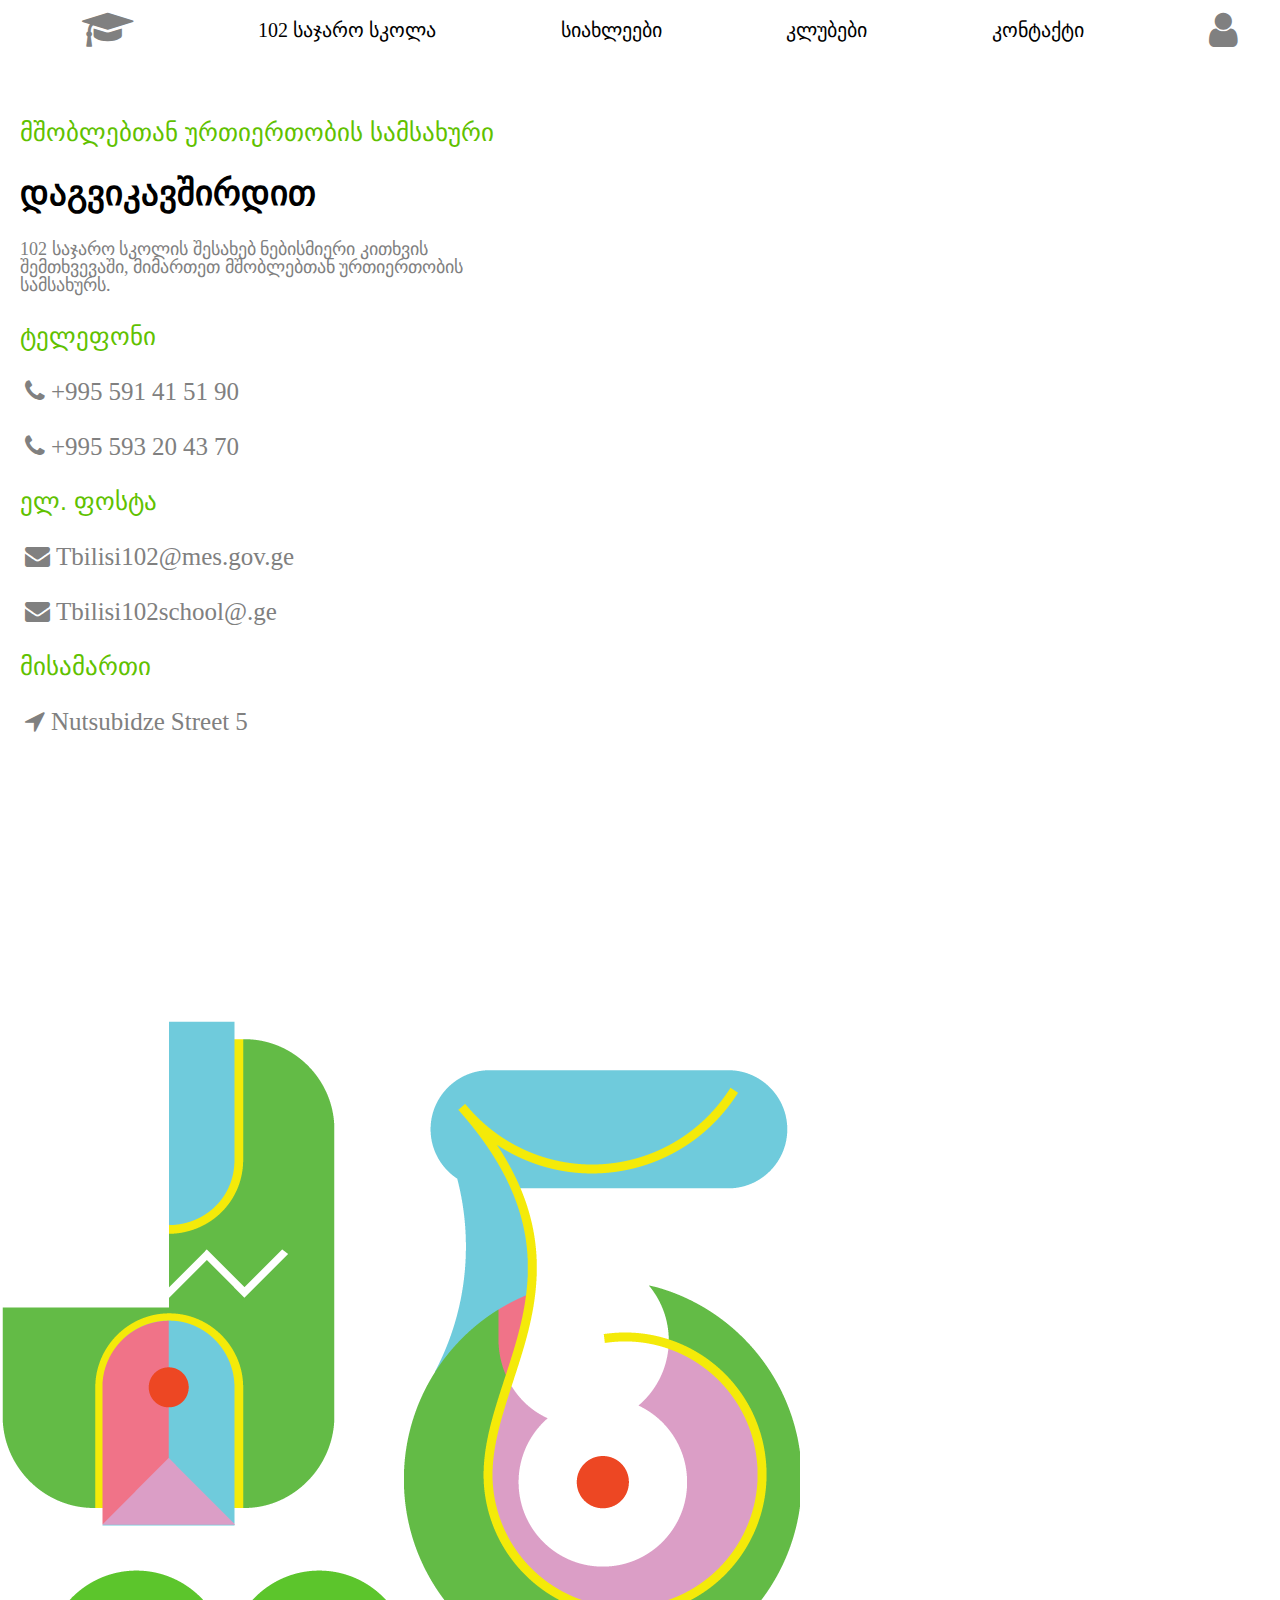
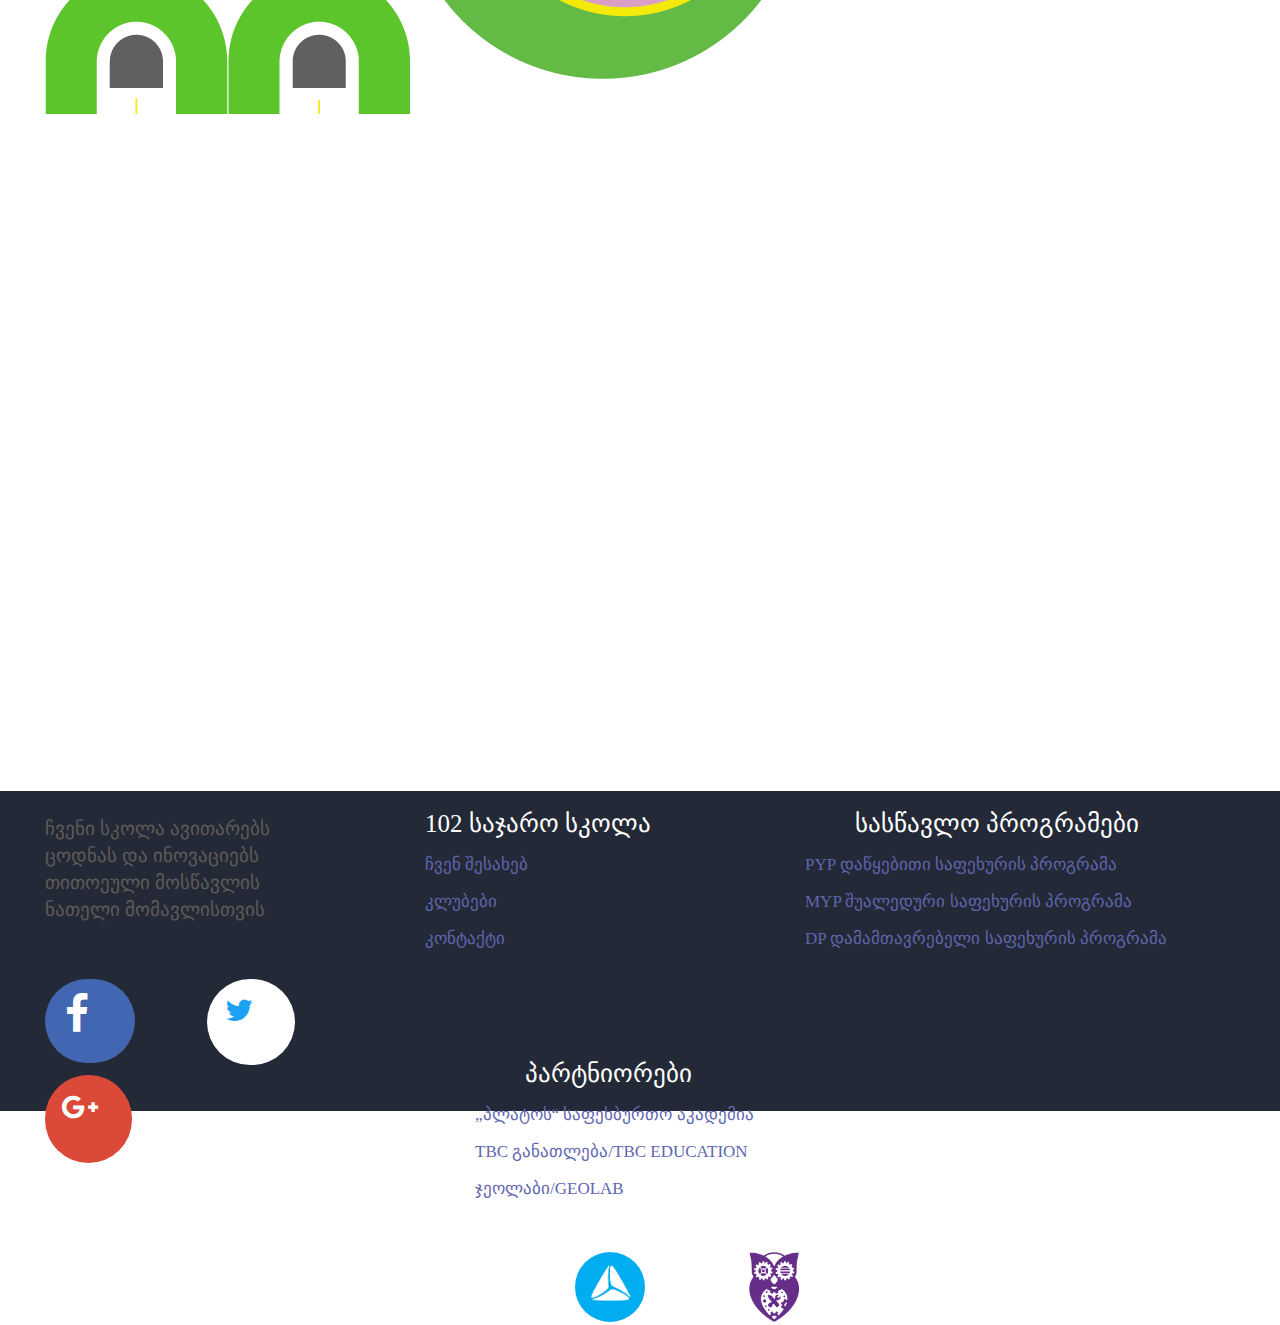
<file: contact/index.html>
<!DOCTYPE html>
<html lang="en">
<head>
    <meta charset="UTF-8">
    <meta name="viewport" content="width=device-width, initial-scale=1.0">
    <title>კონტაქტი</title>
    <link href="https://cdn.jsdelivr.net/npm/bootstrap@5.0.2/dist/css/bootstrap.min.css" rel="stylesheet" integrity="sha384-EVSTQN3/azprG1Anm3QDgpJLIm9Nao0Yz1ztcQTwFspd3yD65VohhpuuCOmLASjC" crossorigin="anonymous">
    <link rel="stylesheet" href="../css/style.css">
    <link rel="stylesheet" href="https://cdnjs.cloudflare.com/ajax/libs/font-awesome/4.7.0/css/font-awesome.min.css">
    <link rel="stylesheet" href="https://fonts.googleapis.com/css2?family=Material+Symbols+Outlined:opsz,wght,FILL,GRAD@20..48,100..700,0..1,-50..200"/>
    <link rel="stylesheet" href="https://cdn.web-fonts.ge/fonts/alk-tall-mtavruli/css/alk-tall-mtavruli.min.css">
    <link rel="stylesheet" href="https://cdn.web-fonts.ge/fonts/arial-geo-bolditalic/css/arial-geo-bolditalic.min.css">
    <link rel="stylesheet" href="https://cdn.web-fonts.ge/fonts/bpg-arial-caps/css/bpg-arial-caps.min.css">
</head>
<body>
    <div id="dtag">
        <header>
            <script src="https://cdn.jsdelivr.net/npm/@popperjs/core@2.9.2/dist/umd/popper.min.js" integrity="sha384-IQsoLXl5PILFhosVNubq5LC7Qb9DXgDA9i+tQ8Zj3iwWAwPtgFTxbJ8NT4GN1R8p" crossorigin="anonymous"></script>
            <script src="https://cdn.jsdelivr.net/npm/bootstrap@5.0.2/dist/js/bootstrap.min.js" integrity="sha384-cVKIPhGWiC2Al4u+LWgxfKTRIcfu0JTxR+EQDz/bgldoEyl4H0zUF0QKbrJ0EcQF" crossorigin="anonymous"></script>
            <div class="dropdown">
                <a class="btn btn-secondary dropdown-toggle" href="#" role="button" data-bs-toggle="dropdown" aria-expanded="false">
                    <i class="fa fa-bars"></i>
                </a>
              
                <ul class="dropdown-menu">
                <li><a class="dropdown-item" href="../index.html">მთავარი</a></li>
                  <li><a class="dropdown-item" href="../news/index.html">სიახლეები</a></li>
                  <li><a class="dropdown-item" href="../clubs/index.html">კლუბები</a></li>
                  <li><a class="dropdown-item" href="#">კონტაქტი</a></li>
                </ul>
            </div>
            <nav id="first" >
                <a href="../index.html">
                    <i id="ztag" class="fa fa-graduation-cap"></i>
               </a>
               <a href="../index.html" class="stag">102 საჯარო სკოლა</a>
               <a href="../news/index.html"  class="stag">სიახლეები</a>
               <a href="../clubs/index.html"  class="stag">კლუბები</a>
               <a href="#" class="stag">კონტაქტი</a>
               <a href="../login/index.html">
                   <i id="ztag" class="fa fa-user"></i>
               </a>
            </nav>
        </header>
    </div>
    <div id="contact">
        <h1>მშობლებთან ურთიერთობის სამსახური</h1>
        <h3>დაგვიკავშირდით</h3>
        <p>102 საჯარო სკოლის შესახებ ნებისმიერი კითხვის შემთხვევაში, მიმართეთ მშობლებთან ურთიერთობის სამსახურს.</p>
        <h1 style="font-family: 'BPG Glaho WEB Caps', sans-serif;">ტელეფონი</h1>
        <a class="icone" href="tel:+995 591 41 51 90">  <i class="fa fa-phone">   +995 591 41 51 90</i></a>
        <a class="icone" href="tel:+995 591 41 51 90">  <i class="fa fa-phone">   +995 593 20 43 70</i></a>
        <h1 style="font-family: 'BPG Glaho WEB Caps', sans-serif;">ელ. ფოსტა</h1>
        <a class="icone" href="https://mail.google.com/mail/u/0/">  <i  class="fa fa-envelope">  Tbilisi102@mes.gov.ge</i></a>
        <a class="icone" href="https://mail.google.com/mail/u/0/">  <i  class="fa fa-envelope">  Tbilisi102school@.ge</i></a>
        <h1 style="font-family: 'BPG Glaho WEB Caps', sans-serif;">მისამართი</h1>
        <a class="icone" href="https://www.google.com/maps/place/Public+School+%23102/@41.7345805,44.7239975,17z/data=!3m1!4b1!4m6!3m5!1s0x404473af32ccd467:0x4536c95a6991cbeb!8m2!3d41.7345765!4d44.7265724!16s%2Fg%2F11gdkj92s8?entry=ttu"> <i class="fa fa-location-arrow">      Nutsubidze Street 5</i> </a>
    </div>
    <div id="imgonl">
        <img src="../images/image26.png" alt="">
    </div>
    <div style="margin-top: -50px;">
        <iframe style="width: 100%;" src="https://www.google.com/maps/embed?pb=!1m18!1m12!1m3!1d2977.348262925238!2d44.723997475670366!3d41.73458047438835!2m3!1f0!2f0!3f0!3m2!1i1024!2i768!4f13.1!3m3!1m2!1s0x404473af32ccd467%3A0x4536c95a6991cbeb!2sPublic%20School%20%23102!5e0!3m2!1sen!2sge!4v1719707289160!5m2!1sen!2sge" width="600" height="450" style="border:0;" allowfullscreen="" loading="lazy" referrerpolicy="no-referrer-when-downgrade"></iframe>
    </div>
    <footer style="margin-top: -2px;">
        <div class="end" style="padding-top: 20px; height: 230px;">
            <p>ჩვენი სკოლა ავითარებს</p>
            <p>ცოდნას და ინოვაციებს </p> 
            <p> თითოეული მოსწავლის</p> 
            <p> ნათელი მომავლისთვის</p>
            <p> </p>
            <div id="logo">
                <a  href="https://www.facebook.com/" class="mtag">
                   <div id="facebook">
                        <i class="fa fa-facebook"></i>
                   </div>
                </a>
                <a href="https://x.com/?lang=en&mx=2">
                    <div id="twitter">
                        <i class="fa fa-twitter"></i>
                    </div>
                </a>
                 <a href="">
                    <div id="google">
                        <i class="fa fa-google-plus"></i>
                    </div>
                 </a>  
            </div>
        </div>
        <div class="end">
            <h1>102 საჯარო სკოლა</h1>
            <a  href="../index.html" class="link">ჩვენ შესახებ</a>
            <a href="../clubs/index.html">კლუბები</a>
            <a href="#">კონტაქტი</a>
        </div>
        <div class="end" style="width: 430px;">
            <h1 style="margin-left: 50px;">სასწავლო პროგრამები</h1>
            <a  href="" class="link">PYP დაწყებითი საფეხურის პროგრამა</a>
            <a href="">MYP შუალედური საფეხურის პროგრამა</a>
            <a href="">DP დამამთავრებელი საფეხურის პროგრამა</a>
        </div>
        <div class="end" style="width: 330px;">
            <h1 style="margin-left: 50px;">პარტნიორები</h1>
            <a  href="https://www.facebook.com/p/Fcplato-100063612542866/" class="link">„პლატოს“ საფეხბურთო აკადემია</a>
            <a href="https://www.tbceducation.ge/">TBC განათლება/TBC EDUCATION</a>
            <a href="https://geolab.edu.ge/">ჯეოლაბი/GEOLAB</a>
            <img style="border-radius: 40px; margin-top: 35px;" src="../images/image23.jpeg" alt="">
            <img style="width: 50px;" src="../images/image24.png" alt="">
        </div>
    </footer>
    
</body>
</html>
</file>
<file: css/style.css>
html, body, div, span, applet, object, iframe,
h1, h2, h3, h4, h5, h6, p, blockquote, pre,
a, abbr, acronym, address, big, cite, code,
del, dfn, em, img, ins, kbd, q, s, samp,
small, strike, strong, sub, sup, tt, var,
b, u, i, center,
dl, dt, dd, ol, ul, li,
fieldset, form, label, legend,
table, caption, tbody, tfoot, thead, tr, th, td,
article, aside, canvas, details, embed,
figure, figcaption, footer, header, hgroup,
menu, nav, output, ruby, section, summary,
time, mark, audio, video {
  margin: 0;
  padding: 0;
  border: 0;
  font-size: 100%;
  font: inherit;
  vertical-align: baseline;
}

/* HTML5 display-role reset for older browsers */
article, aside, details, figcaption, figure,
footer, header, hgroup, menu, nav, section {
  display: block;
}

body {
  line-height: 1;
}

ol, ul {
  list-style: none;
}

blockquote, q {
  quotes: none;
}

blockquote:before, blockquote:after,
q:before, q:after {
  content: "";
  content: none;
}

table {
  border-collapse: collapse;
  border-spacing: 0;
}

#dtag {
  position: fixed;
  top: 0;
  left: 0;
  right: 0;
  background-color: white;
  padding: 20px;
  width: 100%;
  height: 70px;
}
#dtag #first {
  display: flex;
  justify-content: space-around;
  flex-direction: row;
}
#dtag #first a {
  text-decoration: none;
  font-size: 20px;
  color: black;
  font-weight: 300;
}

a.stag:hover {
  background-color: greenyellow;
}

#ztag {
  font-size: 40px;
  margin-top: -10px;
  color: gray;
}

#gutag {
  height: 600px;
  width: 100%;
  display: flex;
  flex-direction: row;
  flex-wrap: wrap;
  justify-content: space-around;
  margin-bottom: 0px;
}

.content {
  margin-bottom: 100px;
  padding-top: 80px;
}

.image-container img {
  width: 100%;
}

.text-overlay {
  display: flex;
  width: 100%;
  justify-content: center;
  flex-direction: row;
}

.text-overlay > h1 {
  position: absolute;
  top: 20%;
  color: white;
  font-size: 85px;
}

#ptag {
  position: absolute;
  top: 45%;
  left: 50%;
  transform: translate(-50%, -50%);
  text-align: center;
  color: #fff;
  font-size: 20px;
}

#green {
  position: absolute;
  top: 65%;
  left: 50%;
  width: 250px;
  height: 50px;
  border-radius: 40px;
  border: none;
  transform: translate(-50%, -50%);
  text-align: center;
  background-color: green;
  font-size: 20px;
}
#green h2 {
  font-size: 25px;
  margin-top: -8px;
  font-weight: 300;
  color: white;
}

.imgtag {
  width: 400px;
  height: 130px;
}

.prime {
  display: inline-block;
}

.story {
  width: 400px;
  height: 280px;
  background-color: #f7bb00;
  position: static;
  transition: 2s;
  border-radius: 10px;
}

.story:hover {
  height: 330px;
  width: 430px;
  border-bottom-left-radius: 20px;
  border-bottom-right-radius: 20px;
  transition: 2s;
}

.story > div {
  width: 350px;
  height: 160px;
  margin-top: 0px;
  padding-top: 50px;
  margin-left: 20px;
}
.story > div h3 {
  font-size: 25px;
  color: white;
  font-family: Arial, Helvetica, sans-serif;
  font-weight: 700;
  margin-bottom: 80px;
}

#main {
  height: 3850px;
  width: 100%;
  display: flex;
  flex-direction: row;
  flex-wrap: wrap;
  justify-content: space-between;
}

#big {
  width: 100%;
  display: flex;
  height: 780px;
  background-image: url(https://newton.edu.ge/wp-content/uploads/2019/04/h4-backgoround-1.png);
  flex-wrap: wrap;
  flex-direction: row;
  justify-content: space-around;
}

#small {
  width: 550px;
  height: 200px;
  margin: 20px;
}

#small > h4 {
  font-size: 32px;
  color: #60c100;
  font-family: "BPG DEJAVU SANS";
}

#small > h5 {
  font-family: "BPG DEJAVU SANS";
  color: #42495b;
  font-size: 50px;
  font-weight: 700;
  margin-left: 12px;
  margin-top: 30px;
}

#etag {
  width: 550px;
  height: 170px;
  background-color: white;
  margin-top: 350px;
  margin-left: -790px;
  display: inline-block;
  padding-top: 10px;
  box-shadow: 10px 10px 5px lightgray;
  border-radius: 0 0 20px 20px;
}

#rtag {
  width: 370px;
  height: 170px;
  display: inline-block;
}

#rtag > h1 {
  font-size: 24px;
  font-family: "BPG DEJAVU SANS";
  font-weight: 600;
  margin-bottom: 20px;
}

a > button {
  width: 150px;
  height: 40px;
  border-radius: 20px;
  border: none;
  background-color: rgb(0, 119, 0);
  vertical-align: 40px;
}

#rtag > p {
  font-family: "BPG DEJAVU SANS";
  font-size: 18px;
  font-weight: 300;
}

button > h1 {
  color: white;
}

#ktag > img {
  width: 100%;
  height: 300px;
  margin-top: 150px;
  transition: 2s;
}

#ktag > img:hover {
  width: 100%;
  height: 380px;
  transition: 2s;
}

#two {
  width: 100%;
  height: 600px;
  display: flex;
  justify-content: space-around;
  flex-direction: row;
  flex-wrap: wrap;
  margin-bottom: 50px;
}

#two > p {
  height: 50px;
  margin-left: 0px;
  font-size: 50px;
  font-family: "BPG DEJAVU SANS";
}

.one {
  margin-top: 10px;
  height: 500px;
  width: 350px;
}

#news {
  font-size: 50px;
  font-family: "BPG DEJAVU SANS";
  font-weight: 300;
}

.may {
  background-color: rgb(200, 200, 200);
  height: 400px;
  margin-top: -3px;
  border-radius: 0 0 20px 20px;
  padding-top: 10px;
}
.may p {
  font-family: "BPG DEJAVU SANS";
  color: black;
}

.may > img {
  width: 30px;
  height: 30px;
  display: inline-block;
}

.may > p {
  display: inline-block;
  font-family: "BPG DEJAVU SANS";
  vertical-align: 10px;
  display: inline-block;
  color: rgb(96, 90, 90);
}

p > a {
  text-decoration: none;
  color: blue;
}

a:hover {
  color: green;
}

.icons {
  width: 100%;
  height: 300px;
  display: flex;
  justify-content: space-around;
  flex-wrap: wrap;
  margin-bottom: 50px;
}

.for {
  margin-left: 52px;
  font-size: 25px;
  font-family: "BPG DEJAVU SANS";
  font-weight: 700;
  margin-bottom: 20px;
  margin-top: -5px;
}

.ball {
  height: 300px;
  width: 200px;
}

.circle {
  width: 70px;
  height: 70px;
  background-color: green;
  border-radius: 40px;
  margin-left: 60px;
  margin-bottom: 20px;
}

#new {
  width: 100%;
  display: flex;
  justify-content: space-around;
  margin-bottom: 20px;
}

.link > i {
  font-size: 40px;
  color: gray;
  margin-top: 12px;
  margin-left: 15px;
}

.email {
  font-size: 20px;
  font-family: "BPG DEJAVU SANS";
  color: rgb(96, 90, 90);
  margin-bottom: 10px;
}

.link > span {
  font-size: 40px;
  margin-left: 14px;
  margin-top: 15px;
  color: rgb(96, 90, 90);
  margin-left: 15px;
}

#last {
  width: 100%;
  height: 1100px;
}

.otag > img {
  width: 300px;
  display: inline-block;
  animation: round 5s infinite;
}

.otag {
  margin-bottom: 20px;
}

.otag > div {
  height: 200px;
  width: 800px;
  margin-left: 40px;
  vertical-align: 80px;
}
.otag > div p {
  font-family: "BPG DEJAVU SANS";
  vertical-align: 5px;
  display: inline-block;
  color: rgb(96, 90, 90);
}

footer {
  display: flex;
  flex-wrap: wrap;
  flex-direction: row;
  width: 100%;
  height: 500px;
  background-color: #000000;
}

.end {
  width: 290px;
  height: 250px;
}

#facebook {
  font-size: 42px;
  margin-top: 10px;
  padding-left: 20px;
  padding-top: 14px;
  background-color: #4267B2;
  color: white;
  width: 70px;
  height: 70px;
  border-radius: 60px;
}

#facebook > i {
  color: white;
}

.mtag {
  color: white;
}

#twitter {
  font-size: 30px;
  margin-top: 10px;
  padding-left: 18px;
  padding-top: 16px;
  background-color: white;
  color: #1DA1F2;
  width: 70px;
  height: 70px;
  border-radius: 60px;
}

#logo {
  display: flex;
  flex-direction: row;
  flex-wrap: wrap;
  width: 250px;
  margin-top: 50px;
  justify-content: space-between;
}

#google {
  font-size: 28px;
  margin-top: 10px;
  padding-left: 17px;
  padding-top: 18px;
  background-color: #db4a39;
  color: white;
  width: 70px;
  height: 70px;
  border-radius: 50px;
}

.end > p {
  margin-top: 8px;
  font-family: "BPG DEJAVU SANS";
  color: rgb(96, 90, 90);
  font-size: 19px;
}

.end > a {
  color: #5f66b0;
  text-decoration: none;
  font-size: 17px;
  display: block;
  margin-bottom: 20px;
}

.end > h1 {
  font-size: 25px;
  margin-bottom: 20px;
  color: white;
  margin-top: 20px;
  font-weight: 300;
  font-family: "BPG DEJAVU SANS";
}

.end > img {
  width: 70px;
  height: 70px;
  margin-left: 100px;
}

#clubs {
  width: 100%;
  margin-top: 50px;
}

#fclub {
  display: flex;
  height: 2200px;
  justify-content: space-around;
  flex-wrap: wrap;
  flex-direction: row;
}

.sbj {
  width: 400px;
  height: 350px;
  background-color: rgb(134, 176, 218);
  transition: 2s;
  padding: 20px;
  box-shadow: rgb(156, 156, 156) 5px 5px;
  border-radius: 15px;
  margin-bottom: 50px;
  margin-top: 22px;
}

.sbj > p {
  margin-top: 8px;
  font-family: "BPG DEJAVU SANS";
  color: rgb(96, 90, 90);
  font-size: 19px;
  font-size: 16px;
  font-weight: 300;
  color: black;
}

.sbj > h2 {
  font-size: 39px;
  font-family: "ALK Tall Mtavruli", sans-serif;
  margin-bottom: 20px;
}

.sbj > h3 {
  margin-top: 8px;
  font-family: "BPG DEJAVU SANS";
  color: rgb(96, 90, 90);
  font-size: 19px;
  margin-top: 30px;
  font-size: 22px;
}

footer {
  width: 100%;
  height: 320px;
  background-color: #232936;
  display: flex;
  flex-direction: row;
  flex-wrap: wrap;
  justify-content: space-around;
}

#contact {
  width: 520px;
  height: 800px;
  margin-top: 100px;
  display: inline-block;
  padding: 20px;
}

#contact > h1 {
  color: #60c100;
  font-size: 25px;
  font-family: "Arial GEO BoldItalic", sans-serif;
  margin-bottom: 30px;
}

#contact > h3 {
  font-size: 35px;
  font-weight: 600;
  font-family: "BPG Arial Caps", sans-serif;
  margin-top: 30px;
  margin-bottom: 30px;
}

#contact > p {
  margin-top: 8px;
  font-family: "BPG DEJAVU SANS";
  color: rgb(96, 90, 90);
  font-size: 19px;
  font-size: 18px;
  font-weight: 400;
  color: gray;
  margin-bottom: 30px;
}

#icone > i {
  color: gray;
}

#contact > a {
  text-decoration: none;
  color: gray;
  margin-left: 5px;
  font-size: 25px;
  margin-bottom: 30px;
  display: block;
}

#imgonl {
  display: inline-block;
  height: 1000px;
  margin-top: 50px;
}
#imgonl img {
  margin-top: 30px;
  vertical-align: -80px;
}

#newe {
  width: 100%;
  height: 2300px;
  margin-top: 20px;
  display: flex;
  flex-direction: row;
  flex-wrap: wrap;
  justify-content: space-between;
  background-image: url(https://t4.ftcdn.net/jpg/03/17/45/57/360_F_317455782_LrMx55NaLFqpFUgepw7N6Sp2gNOj1SwC.jpg);
}

.article {
  width: 100%;
  height: 550px;
  margin-top: 10px;
}
.article h1 {
  font-size: 25px;
  margin-bottom: 20px;
  color: white;
  margin-top: 20px;
  font-weight: 300;
  font-family: "BPG DEJAVU SANS";
  color: black;
  font-weight: bold;
  margin-left: 290px;
  font-size: 45px;
  font-family: "ALK Tall Mtavruli", sans-serif;
  width: 600px;
}

.fnew {
  width: 400px;
  height: 250px;
  display: inline-block;
}
.fnew img {
  width: 100%;
  height: 100%;
  margin-left: 50px;
  display: inline-block;
}

.ftxt {
  width: 590px;
  height: 230px;
  background-color: #0070a0;
  border-radius: 0 15px 15px 0;
  padding: 10px;
  vertical-align: 25px;
  display: inline-block;
}
.ftxt p {
  margin-top: 8px;
  font-family: "BPG DEJAVU SANS";
  color: rgb(96, 90, 90);
  font-size: 19px;
  font-family: "BPG Glaho", sans-serif;
  font-size: 18px;
  font-weight: 400;
  color: white;
  margin-bottom: 10px;
}

#onfimg {
  margin-top: 100px;
  width: 100%;
  height: 500px;
  margin-bottom: -25px;
}

#fini {
  background-image: url(https://dennymfg.com/cdn/shop/products/cp7801_High_grande.jpg?v=1618842593);
  width: 100%;
  height: 1000px;
}

@keyframes round {
  0% {
    transform: rotate(0deg);
  }
  100% {
    transform: rotate(360deg);
  }
}
#iconss {
  display: none;
}

.dropdown {
  display: none;
}

#hide {
  display: none;
}

@media only screen and (max-width: 430px) {
  .image-container > img {
    display: flex;
    position: relative;
    align-items: center;
    justify-content: space-between;
    flex-direction: column;
    position: static;
  }
  .text-overlay {
    position: static;
  }
  .text-overlay > h1 {
    font-size: 30px;
    margin-top: -150px;
  }
  .text-overlay > p {
    display: none;
  }
  #green {
    display: none;
  }
  #first > a {
    display: none;
  }
  .dropdown {
    display: block;
  }
  .stag {
    width: 110px;
  }
  #two {
    display: flex;
    flex-direction: row;
    height: 2120px;
    justify-content: space-around;
    align-items: center;
  }
  #ztag {
    display: none;
  }
  .one {
    margin-top: 0px;
  }
  #iconss {
    display: inline-block;
    font-size: 60px;
    margin-left: -300px;
  }
  #gutag {
    margin-bottom: 750px;
  }
  #big {
    display: none;
  }
  .icons {
    margin-bottom: 150px;
  }
  #facebook {
    width: 50px;
    height: 50px;
    border-radius: 51px;
  }
  #facebook > i {
    font-size: 30px;
    margin-left: -3px;
    vertical-align: 20px;
  }
  #twitter {
    width: 50px;
    height: 50px;
    border-radius: 51px;
  }
  #twitter i {
    margin-left: -10px;
    margin-top: -10px;
  }
  #google {
    width: 50px;
    height: 50px;
    border-radius: 51px;
  }
  #google i {
    margin-left: -10px;
    margin-top: 0px;
  }
  #last {
    display: none;
  }
  footer {
    height: 1400px;
    display: inline-flex;
    justify-content: space-around;
    align-items: center;
    margin-top: 100px;
  }
  .end {
    margin-top: 0px;
    display: inline-block;
    margin-left: 50px;
  }
  #newe {
    height: 4700px;
    display: flex;
    width: 100%;
    align-items: center;
  }
  .article {
    display: flex;
    flex-direction: column;
    justify-content: space-between;
    height: 800px;
  }
  .article > h1 {
    font-size: 40px;
    width: 380px;
    margin-left: 50px;
  }
  .ftxt {
    display: block;
    height: 400px;
    width: 350px;
    margin-left: -250px;
  }
  .fnew {
    display: block;
    width: 340px;
    margin-left: -10px;
  }
  #clubs {
    margin-top: 100px;
  }
  #contact {
    width: 400px;
  }
  #imgonl > img {
    width: 100%;
  }
  .sbj {
    height: 450px;
  }
  #clubs {
    margin-left: 20px;
  }
}
@media only screen and (min-width: 431px) and (max-width: 930px) {
  .image-container > img {
    display: flex;
    position: relative;
    align-items: center;
    justify-content: space-between;
    flex-direction: column;
    position: static;
  }
  .text-overlay {
    position: static;
  }
  .text-overlay > h1 {
    font-size: 35px;
    margin-top: -150px;
  }
  #ptag {
    position: relative;
    margin-top: -100px;
    font-size: 20px;
  }
  #gutag {
    height: 1400px;
  }
  #small {
    display: none;
  }
  #ktag {
    display: none;
  }
  #etag {
    margin-left: 20px;
    margin-top: 50px;
  }
  #big {
    height: 300px;
  }
  #last {
    display: flex;
    flex-direction: column;
    height: 1900px;
    justify-content: space-between;
  }
  #last img {
    width: 150px;
    height: 150px;
    margin-left: -80px;
    margin-top: 100px;
  }
  #last #onlyonw {
    margin-left: 50px;
  }
  #last #onlyonr {
    margin-left: 50px;
  }
  #last #hide {
    display: block;
    font-family: "BPG Nateli Mtavruli", sans-serif;
    font-weight: bold;
    color: green;
    font-size: 40px;
    margin: 0 auto;
  }
  #last #onlyonu {
    margin-left: 50px;
  }
  #last p {
    width: 100%;
  }
  #last .otag {
    display: flex;
    margin-top: 30px;
  }
  #last .otag > div {
    width: 350px;
    height: 480px;
    margin-left: 40px;
    padding: 10px;
    background-color: gray;
    border-radius: 15px 15px;
  }
  #last .otag > div p {
    color: white;
  }
  #two {
    height: 1900px;
  }
  .one {
    margin-bottom: 20px;
  }
  footer {
    height: 1400px;
    display: inline-flex;
    justify-content: space-around;
    align-items: center;
    margin-top: 100px;
  }
  .end {
    margin-top: 0px;
    display: inline-block;
    margin-left: 50px;
  }
  #newe {
    height: 4700px;
    display: flex;
    width: 100%;
    align-items: center;
  }
  .article {
    display: flex;
    flex-direction: column;
    justify-content: space-between;
    height: 800px;
  }
  .article > h1 {
    font-size: 40px;
    width: 380px;
    margin-left: 50px;
  }
  .ftxt {
    display: block;
    height: 400px;
    width: 350px;
    margin-left: -250px;
  }
  .fnew {
    display: block;
    width: 340px;
    margin-left: -10px;
  }
  #clubs {
    margin-top: 100px;
  }
  #contact {
    width: 400px;
  }
  #imgonl > img {
    width: 100%;
  }
  #green {
    display: none;
  }
  .sbj {
    height: 450px;
  }
  #clubs {
    margin-left: 20px;
  }
  #facebook {
    width: 60px;
    height: 60px;
    border-radius: 51px;
  }
  #facebook > i {
    font-size: 35px;
    margin-left: 5px;
    vertical-align: 20px;
  }
  #twitter {
    width: 60px;
    height: 60px;
    border-radius: 51px;
  }
  #google {
    width: 60px;
    height: 60px;
    border-radius: 51px;
  }
  #google i {
    margin-left: -4px;
  }
  .article {
    margin-left: 100px;
    margin-bottom: 20px;
  }
  #newe {
    height: 4750px;
    display: flex;
    width: 100%;
    align-items: center;
    border: 2px solid red;
  }
  #wid {
    width: 100%;
    height: 990px;
    background: url(https://t3.ftcdn.net/jpg/00/43/68/68/360_F_43686826_odSbSmUr2ex5f8MSdDnrHpdxKvGRITEx.jpg);
    display: inline-block;
  }
  #widt {
    width: 100%;
    height: 1900px;
  }
  #blackboard {
    margin-top: 0px;
    margin-left: -350px;
  }
  #blackboard img {
    vertical-align: -100px;
    width: 620px;
    height: 400px;
  }
}
#dfetag {
  max-width: 100%;
  height: 800px;
  border: 2px solid green;
}

#widt {
  width: 100%;
  height: 720px;
  background: url(https://t3.ftcdn.net/jpg/00/43/68/68/360_F_43686826_odSbSmUr2ex5f8MSdDnrHpdxKvGRITEx.jpg);
}

#blackboard {
  height: 700px;
}
#blackboard img {
  position: relative;
  margin-top: 180px;
  margin-left: 350px;
}

#utag {
  position: absolute;
  margin-top: -330px;
  margin-left: 550px;
  width: 330px;
  height: 270px;
}

form {
  display: flex;
  flex-wrap: wrap;
  flex-direction: column;
}

input {
  width: 280px;
  height: 39px;
  padding-left: 10px;
  border-radius: 20px;
  font-size: 14px;
  font-weight: 700;
  color: #99999A;
  border: 2px solid #ccc;
  display: flex;
  flex-wrap: wrap;
  margin-bottom: 8px;
  justify-content: space-between;
}

label {
  margin-bottom: 5px;
  margin-left: 10px;
}

#input[type=text]:focus {
  border: 3px solid #555;
}

input[type=submit] {
  width: 295px;
  background-color: rgb(0, 85, 0);
  color: white;
  padding-left: 120px;
  margin-bottom: 20px;
  border: none;
  cursor: pointer;
}

#flog {
  color: white;
  font-size: 30px;
  margin-left: 50px;
  margin-bottom: 15px;
}

#floga {
  text-decoration: none;
  margin-top: 10px;
  color: white;
  font-size: 20px;
  margin-left: 60px;
}

#wid {
  display: none;
}/*# sourceMappingURL=style.css.map */
</file>
